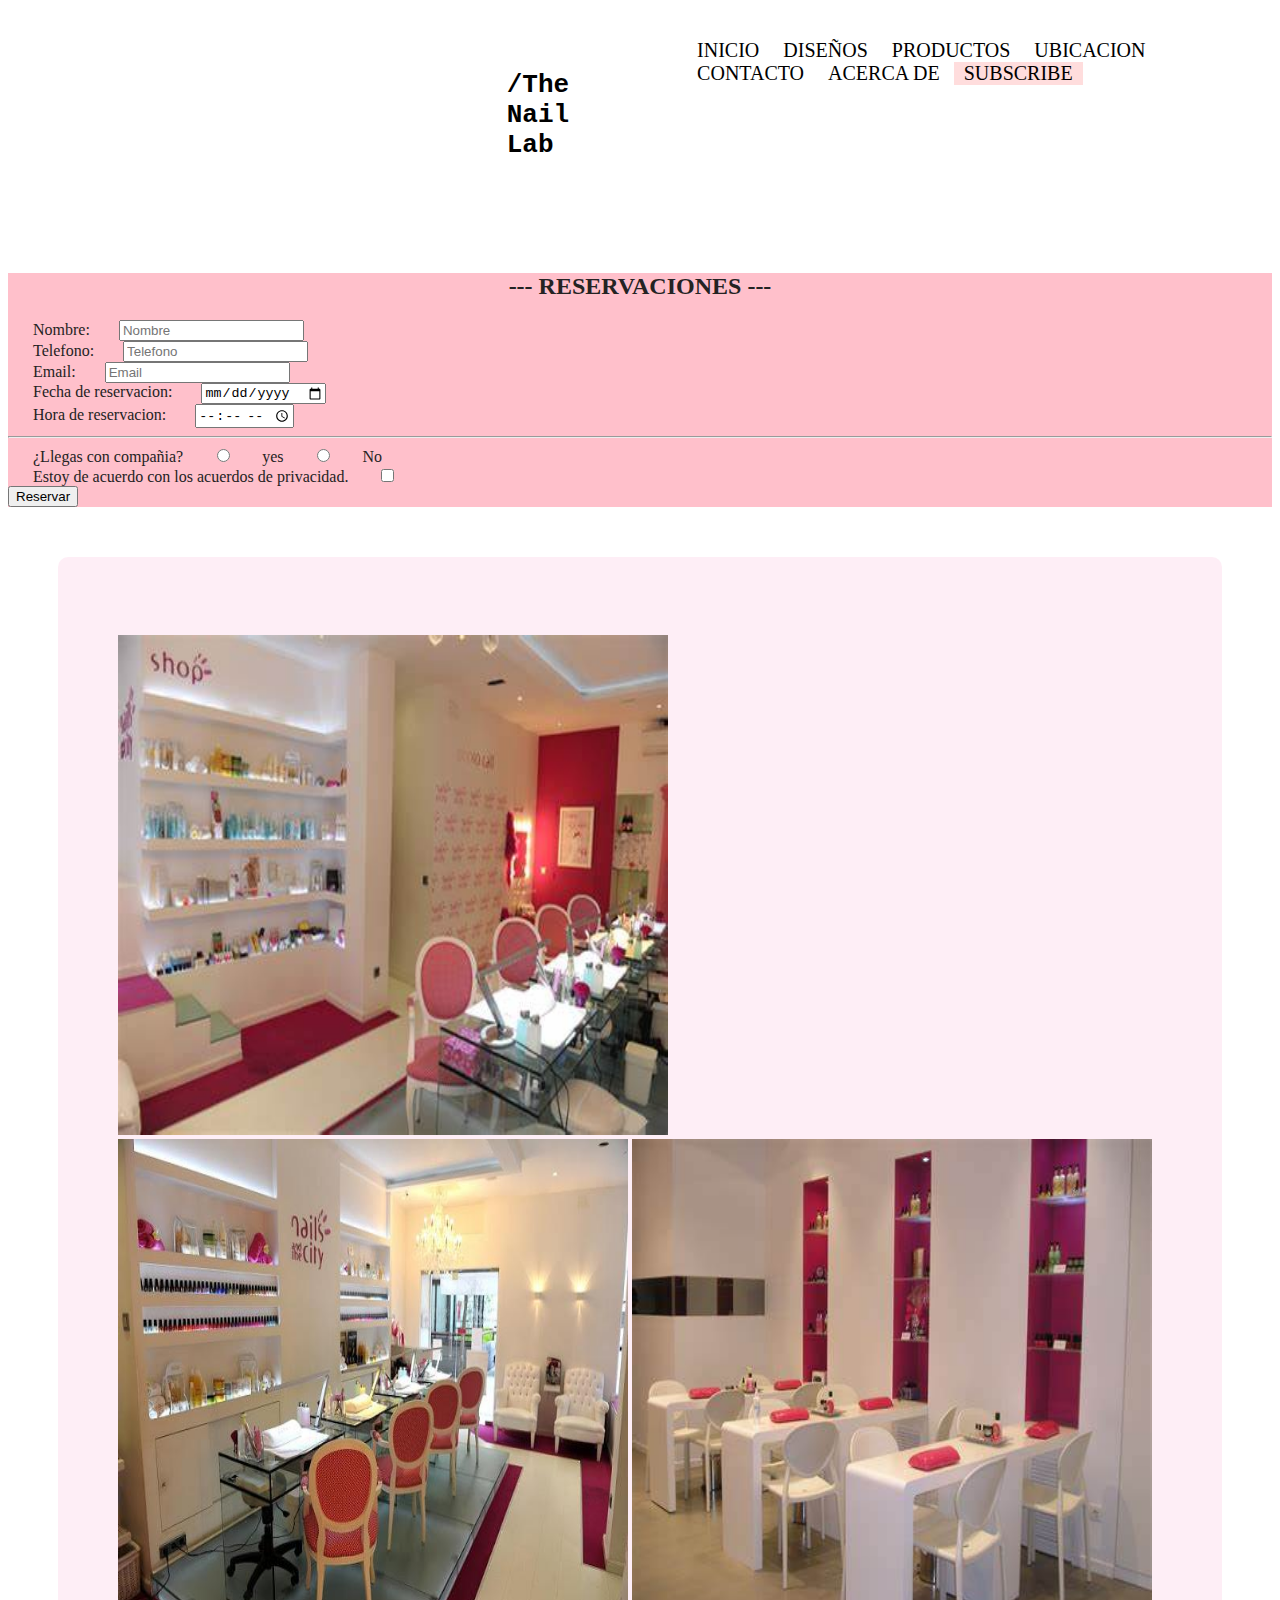
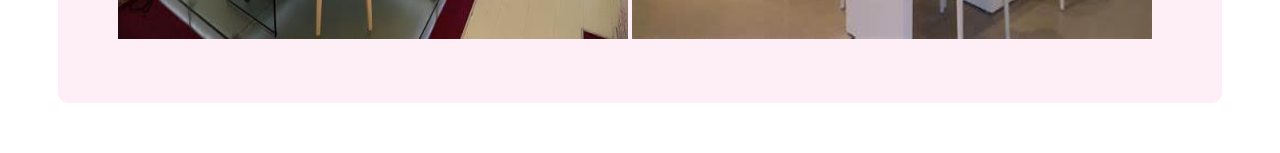
<file: contacto.html>
<!DOCTYPE html>
<html lang="en">

<head>
    <meta charset="UTF-8">
    <meta http-equiv="X-UA-Compatible" content="IE=edge">
    <meta name="viewport" content="width=device-width, initial-scale=1.0">
    <link rel="stylesheet" href="assets/css/stylesheets.css">

    <title>CONTACTO</title>
</head>

<body>
    <header>
        <h1 id="brand">
            <pre>
                               /The
                               Nail     
                               Lab
               </pre>
            <!--  <img id="img" src="assets/img/pngegg.png">-->

        </h1>
        <nav id="mainNava">
            <ul>

                <li><a href="index.html"> INICIO</a></li>
                <li><a href="diseños.html"> DISEÑOS </a></li>
                <li><a href="productos.html"> PRODUCTOS </a></li>
                <li><a href="ubicacion.html"> UBICACION </a></li>
                <li><a href="contacto.html"> CONTACTO </a></li>
                <li><a href="acercade.html" target="blank"> ACERCA DE </a></li>
                <li id="suscribe"><a href="SUSCRIBE.html" target="blank"> SUBSCRIBE </a></li>
            </ul>
        </nav>
    </header>
    <main>
        <section id="reserva">
            <div id="reservacion">

                <h2> --- RESERVACIONES --- </h2>
                <form id="formReserva" action="success.html">
                    <div>
                        <label for="nombre"> Nombre: </label>
                        <input type="text" name="nombre" id="" placeholder="Nombre" required>


                    </div>
                    <div>
                        <label for="tel"> Telefono: </label>
                        <input type="text" name="tel" id="" placeholder="Telefono" required>
                    </div>
                    <div>
                        <label for="email">Email: </label>
                        <input type="text" name="email" id="" placeholder="Email" required>
                    </div>

                    <div>
                        <label for="fechaReservacion"> Fecha de reservacion: </label>
                        <input type="date" name="" id="" required>
                        <!-- ESTE ES PARA PONER UNA FECHA EN LIMITE min="2021-03-08" max="2021-03-19"-->
                    </div>
                    <div>
                        <label for="horaReservacion"> Hora de reservacion:</label>
                        <input type="time" name="" id="" required>
                    </div>
                    <HR>
                    <div>
                        <label for="">¿Llegas con compañia?</label>
                        <input type="radio" name="parking" value="si" id="">
                        <label for="si">yes</label>
                        <input type="radio" name="parking" value="no" id="">
                        <label for="no">No</label>
                    </div>
                    <div>
                        <label for=""> Estoy de acuerdo con los acuerdos de privacidad.</label>
                        <input type="checkbox" name="" id="">

                    </div>

                    <div>
                        <input type="submit" value="Reservar">
                    </div>
                </form>
            </div>

        </section>
    </main>
    <div class="galeriaDiseños">
        
        <br>
        <img class="flex1" id="diseño" src="assets/img/local1.jpg" height="500px" width="550px">
        <img class="flex2" id="diseño" src="assets/img/local2.jpeg" height="500px" width="510px">
        <img class="flex3" id="diseño" src="assets/img/local3.jpg" height="500px" width="520px">

    </div>

</body>

</html>
</file>
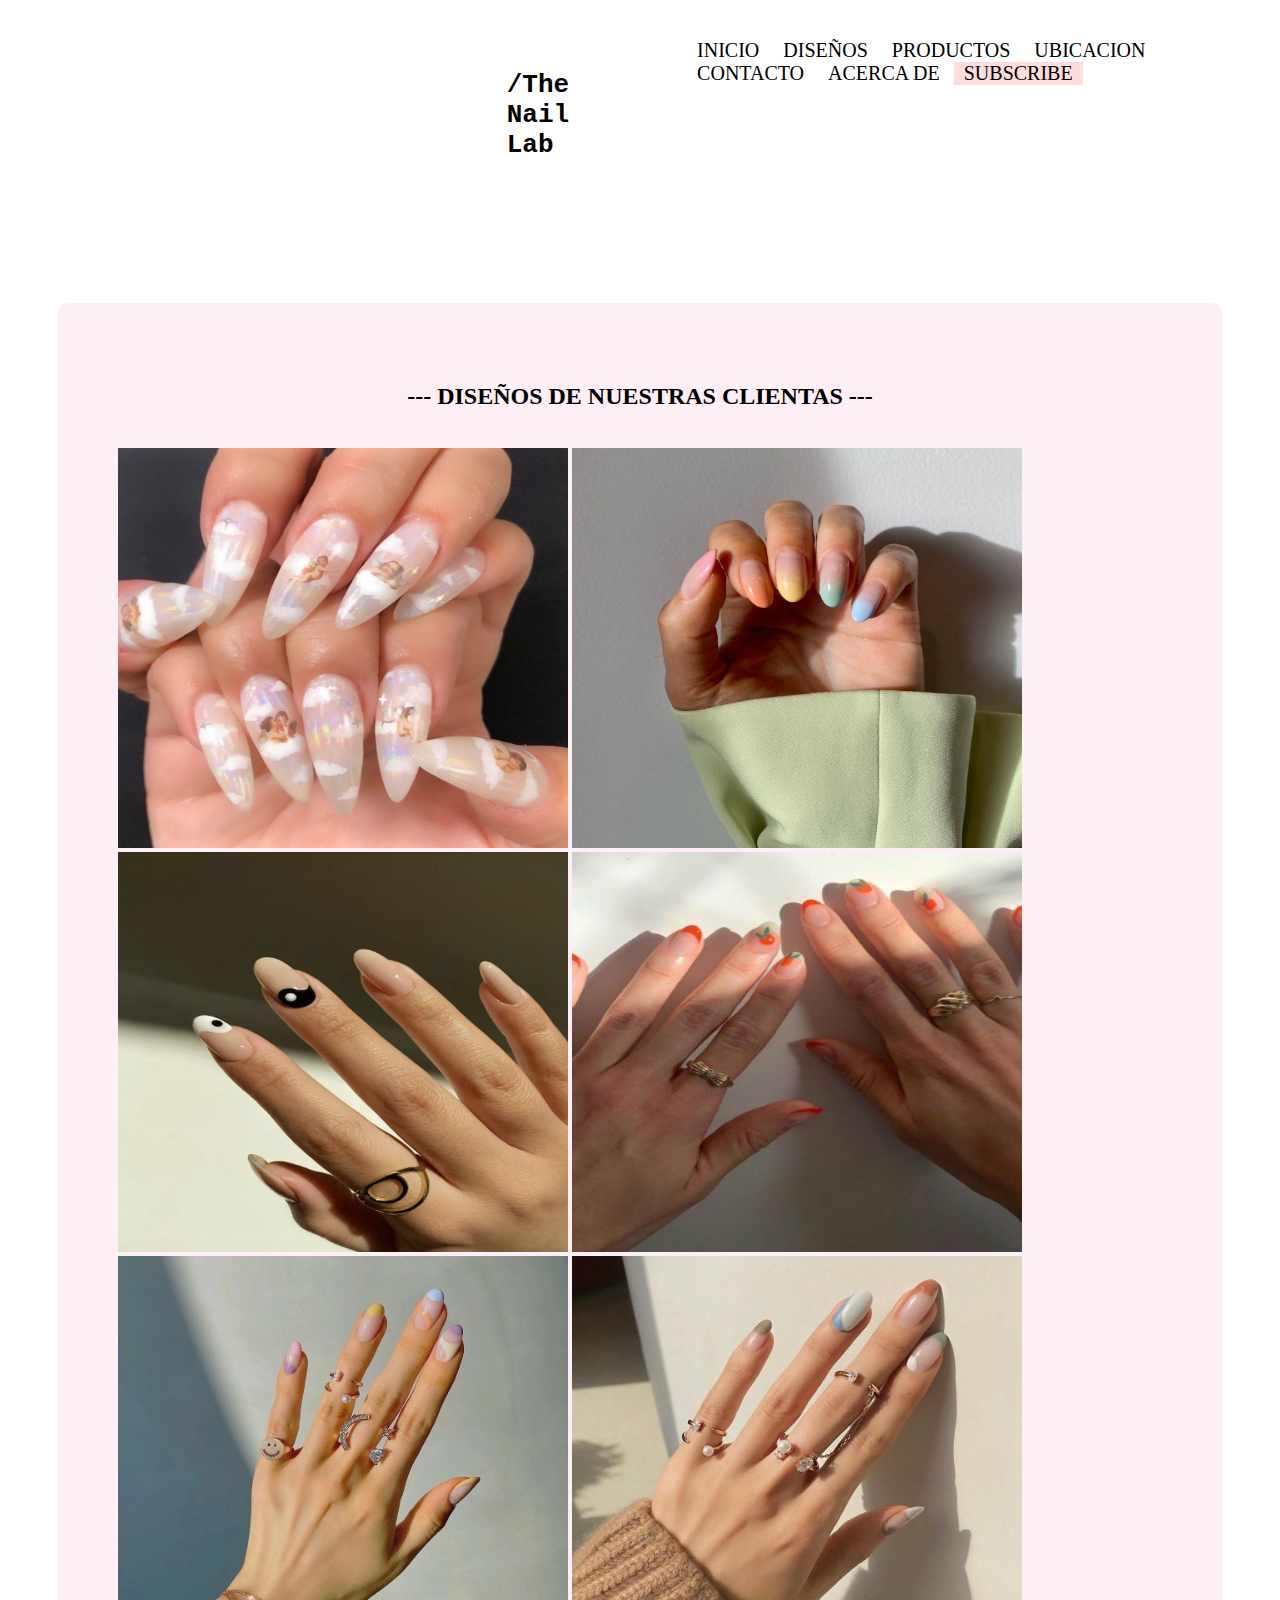
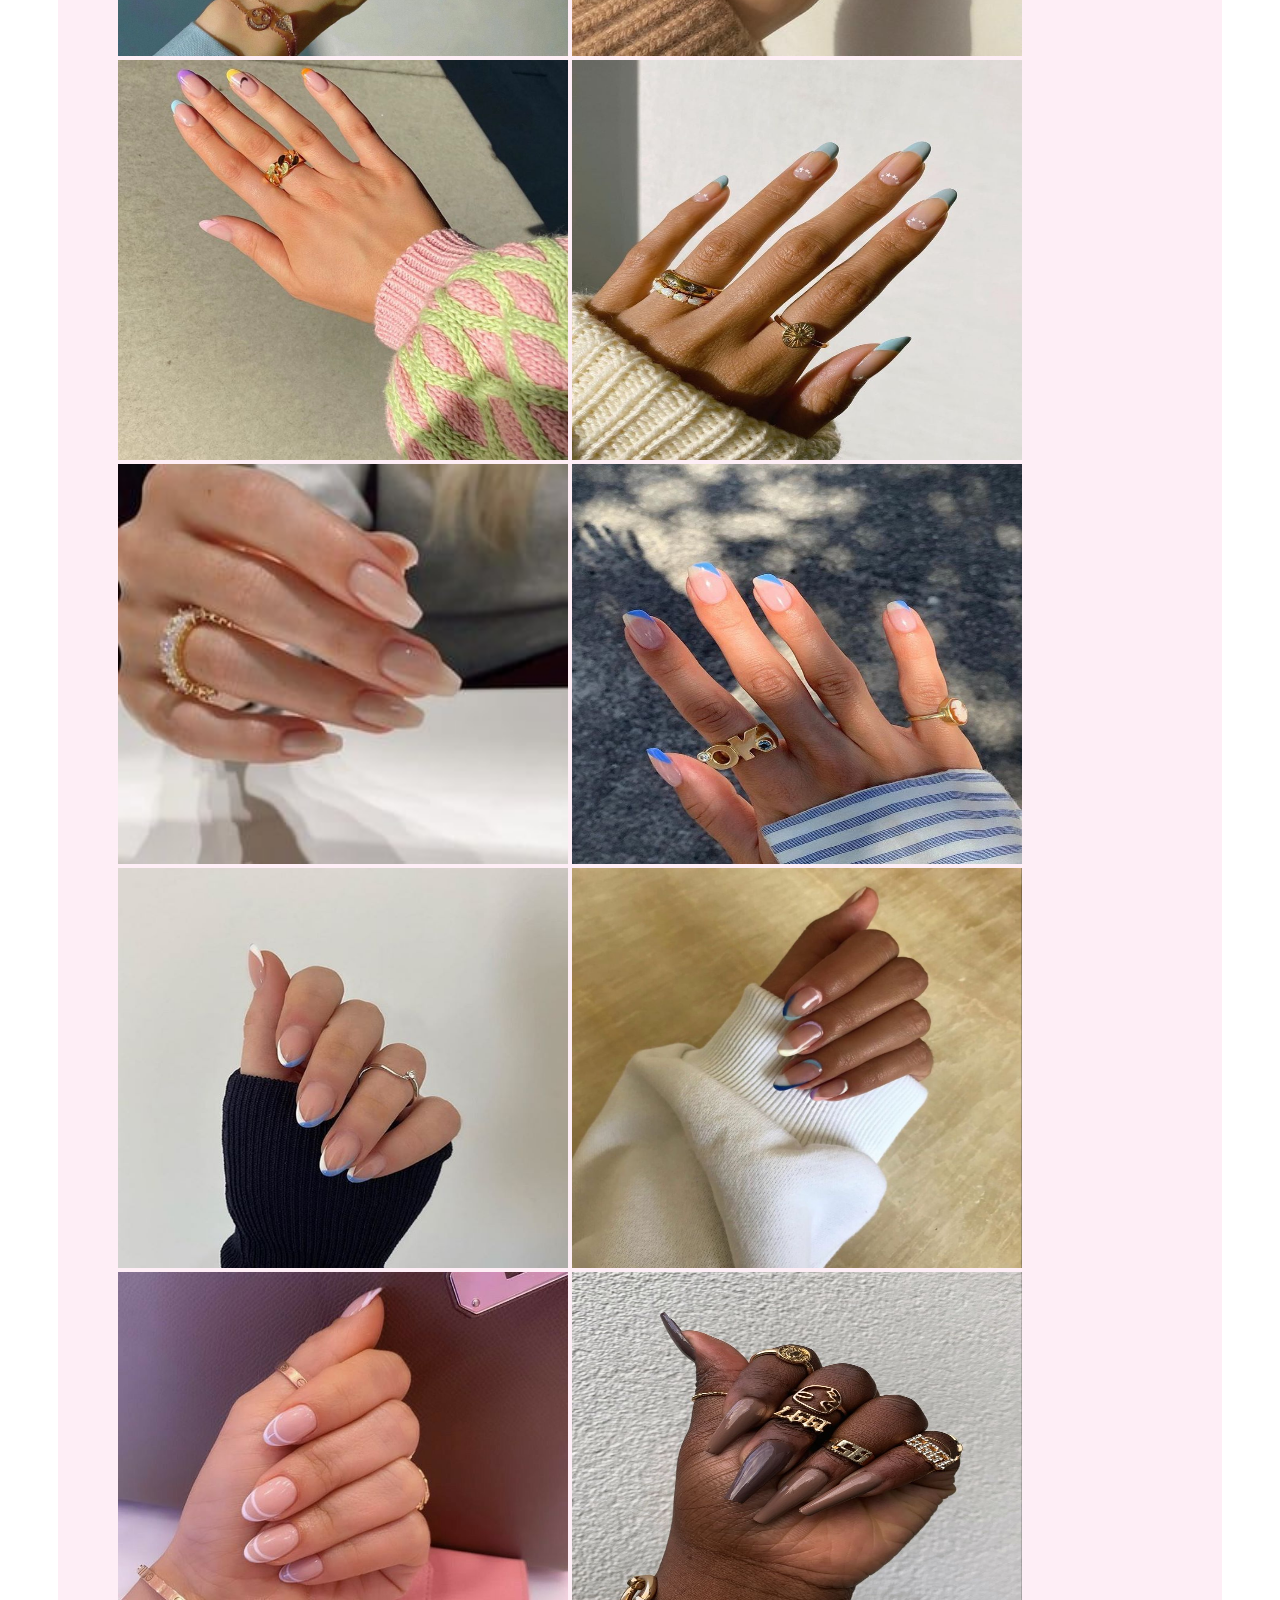
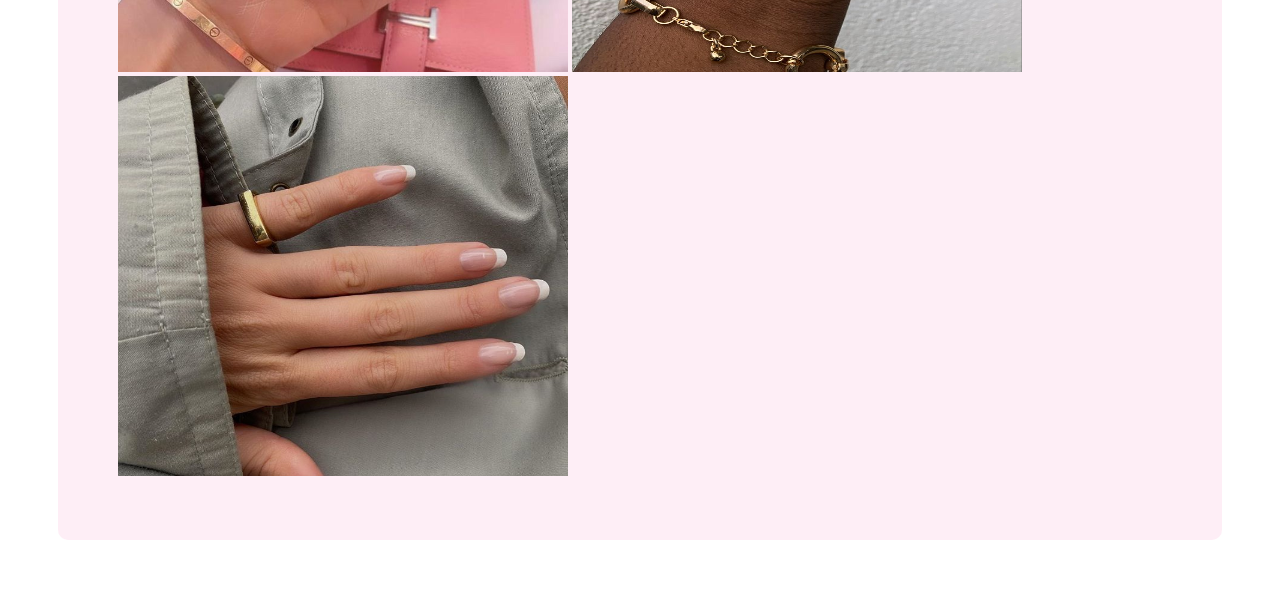
<file: diseños.html>
<!DOCTYPE html>
<html lang="en">

<head>
    <meta charset="UTF-8">
    <meta http-equiv="X-UA-Compatible" content="IE=edge">
    <meta name="viewport" content="width=device-width, initial-scale=1.0">
    <link rel="stylesheet" href="assets/css/stylesheets.css">
    <title>DISEÑOS</title>
</head>

<body>

    <header>
        <h1 id="brand">
            <pre>
                               /The
                               Nail     
                               Lab
               </pre>
            <!--  <img id="img" src="assets/img/pngegg.png">-->

        </h1>
        <nav id="mainNava">
            <ul>

                <li><a href="index.html"> INICIO</a></li>
                <li><a href="diseños.html"> DISEÑOS </a></li>
                <li><a href="productos.html"> PRODUCTOS </a></li>
                <li><a href="ubicacion.html"> UBICACION </a></li>
                <li><a href="contacto.html"> CONTACTO </a></li>
                <li><a href="acercade.html" target="blank"> ACERCA DE </a></li>
                <li id="suscribe"><a href="SUSCRIBE.html" target="blank"> SUBSCRIBE </a></li>
            </ul>
        </nav>
    </header>
    <div class="galeriaDiseños">
        <center>
            <h2>--- DISEÑOS DE NUESTRAS CLIENTAS ---</h2>
        </center>
        <br>
        <img class="flex1" id="diseño" src="assets/img/clienta1.jpg" height="400px" width="450px">
        <img class="flex2" id="diseño" src="assets/img/clienta2.jpg" height="400px" width="450px">
        <img class="flex3" id="diseño" src="assets/img/clienta3.png" height="400px" width="450px">
        <img class="flex1" id="diseño" src="assets/img/clienta4.jpg" height="400px" width="450px">
        <img class="flex2" id="diseño" src="assets/img/clienta9.jpg" height="400px" width="450px">
        <img class=" flex3 " id="diseño" src="assets/img/clienta6.jpg" height="400px " width=" 450px ">
        <img class="flex1 " id="diseño" src="assets/img/clienta7.png " height="400px " width="450px ">
        <img class="flex2 " id="diseño" src="assets/img/clienta8.jpg " height="400px " width="450px ">
        <img class="flex3 " id="diseño" src="assets/img/clienta16.jpg " height="400px " width="450px ">
        <img class="flex1 " id="diseño" src="assets/img/clienta10.jpg " height="400px " width="450px ">
        <img class="flex2 " id="diseño" src="assets/img/clienta11.jpg " height="400px " width="450px ">
        <img class="flex3 " id="diseño" src="assets/img/clienta12.jpg " height="400px " width="450px ">
        <img class="flex1 " id="diseño" src="assets/img/clienta13.jpg " height="400px " width="450px ">
        <img class="flex2 " id="diseño" src="assets/img/clienta14.jpg " height="400px " width="450px ">
        <img class="flex3 " id="diseño" src="assets/img/clienta15.png" height="400px " width="450px ">
       

    </div>

</body>

</html>
</file>
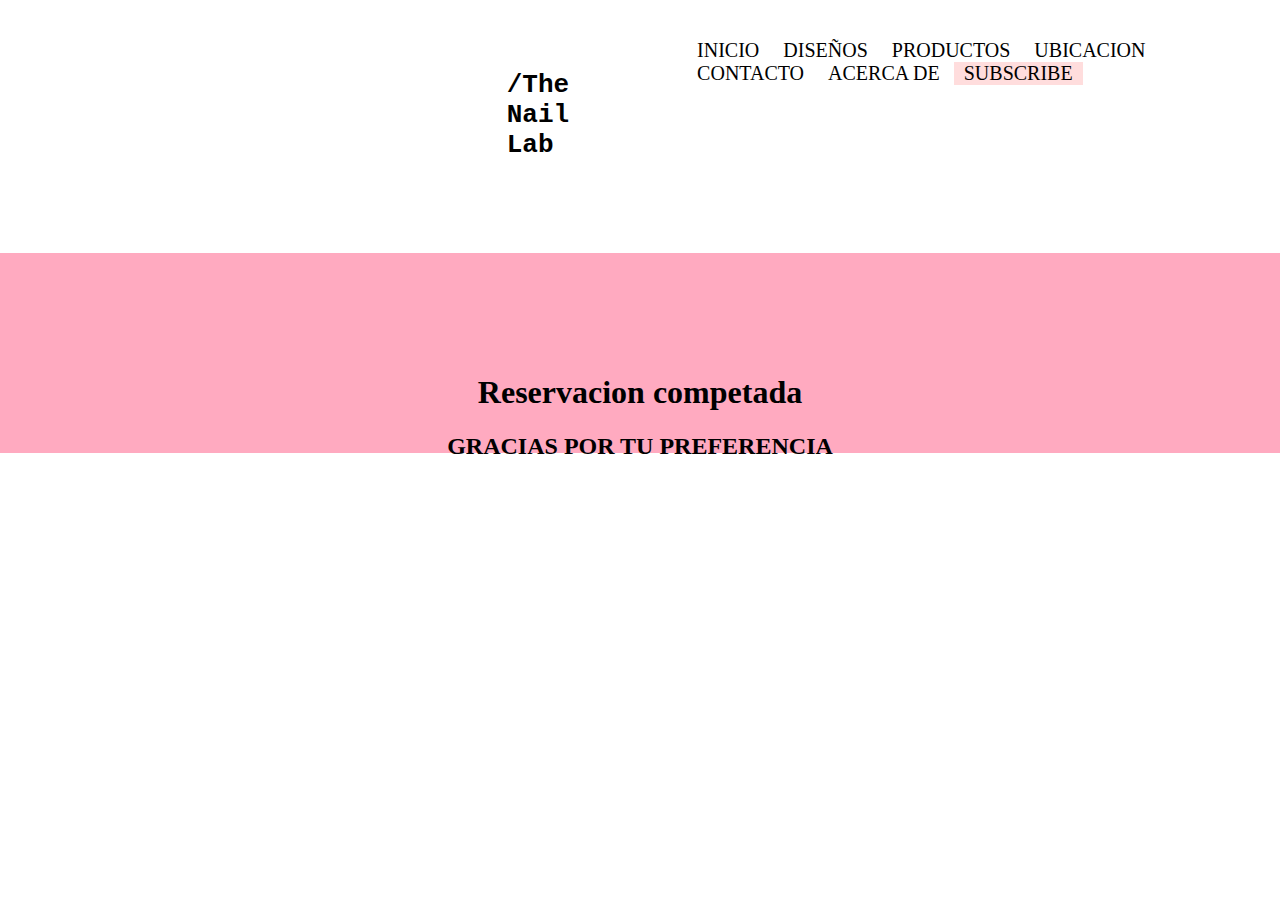
<file: success.html>
<!DOCTYPE html>
<html lang="en">

<head>
    <meta charset="UTF-8">
    <meta http-equiv="X-UA-Compatible" content="IE=edge">
    <meta name="viewport" content="width=device-width, initial-scale=1.0">
    <link rel="stylesheet" href="assets/css/stylesheets.css">

    <title>GRACIAS</title>
</head>

<body>

    <header>
        <h1 id="brand">
            <pre>
                               /The
                               Nail     
                               Lab
               </pre>
            <!--  <img id="img" src="assets/img/pngegg.png">-->

        </h1>
        <nav id="mainNava">
            <ul>

                <li><a href="index.html"> INICIO</a></li>
                <li><a href="diseños.html"> DISEÑOS </a></li>
                <li><a href="productos.html"> PRODUCTOS </a></li>
                <li><a href="ubicacion.html"> UBICACION </a></li>
                <li><a href="contacto.html"> CONTACTO </a></li>
                <li><a href="acercade.html" target="blank"> ACERCA DE </a></li>
                <li id="suscribe"><a href="SUSCRIBE.html" target="blank"> SUBSCRIBE </a></li>
            </ul>
        </nav>
    </header>



    <main>
        <section id="imagen">
            <div id="button">
                <h1>Reservacion competada</h1>
                <h2>GRACIAS POR TU PREFERENCIA</h2>

            </div>
            <div id="imgChange"></div>
        </section>
    </main>
</body>

</html>
</file>
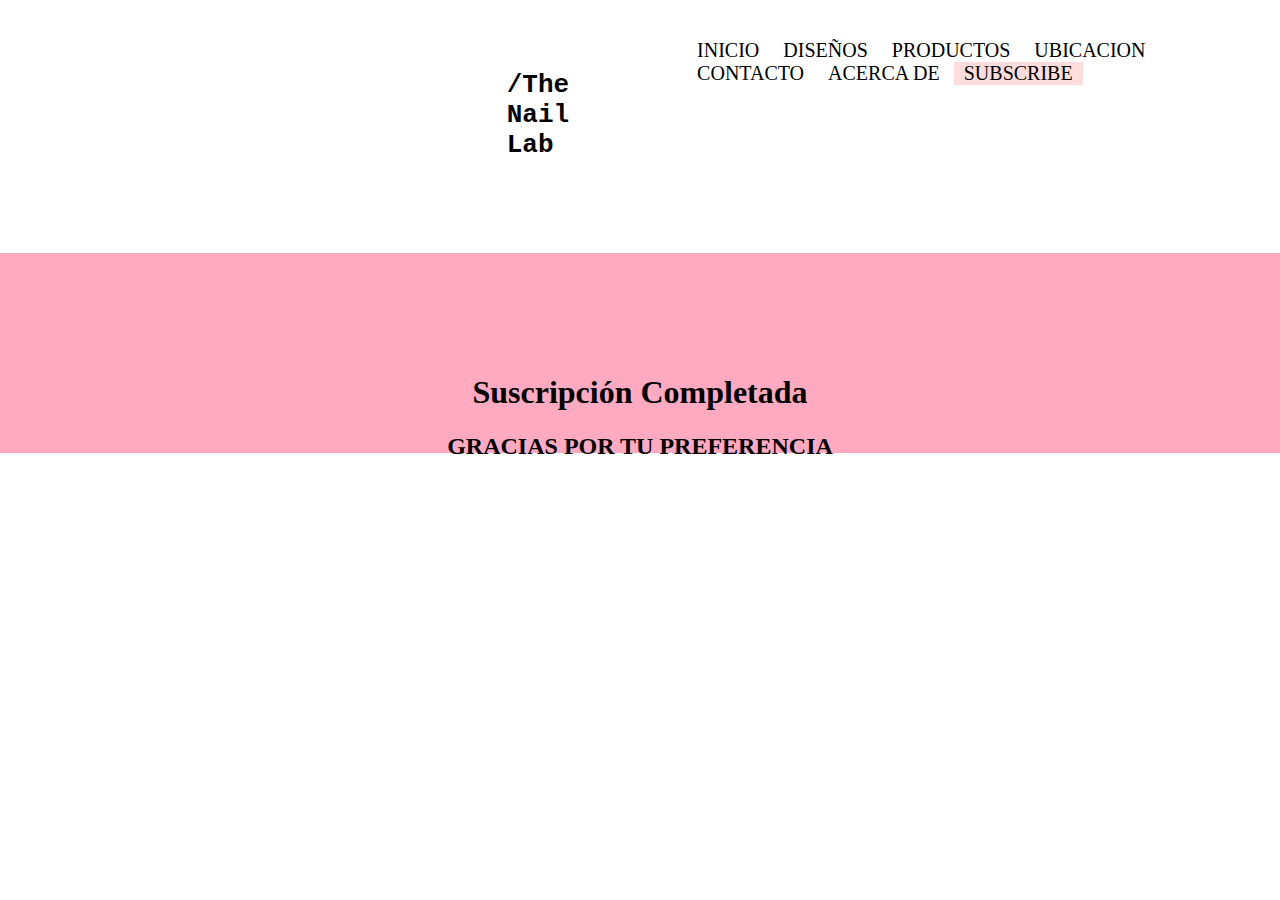
<file: SUSCRIBE.html>
<!DOCTYPE html>
<html lang="en">

<head>
    <meta charset="UTF-8">
    <meta http-equiv="X-UA-Compatible" content="IE=edge">
    <meta name="viewport" content="width=device-width, initial-scale=1.0">
    <link rel="stylesheet" href="assets/css/stylesheets.css">

    <title>GRACIAS</title>
</head>

<body>

    <header>
        <h1 id="brand">
            <pre>
                               /The
                               Nail     
                               Lab
               </pre>
            <!--  <img id="img" src="assets/img/pngegg.png">-->

        </h1>
        <nav id="mainNava">
            <ul>

                <li><a href="index.html"> INICIO</a></li>
                <li><a href="diseños.html"> DISEÑOS </a></li>
                <li><a href="productos.html"> PRODUCTOS </a></li>
                <li><a href="ubicacion.html"> UBICACION </a></li>
                <li><a href="contacto.html"> CONTACTO </a></li>
                <li><a href="acercade.html" target="blank"> ACERCA DE </a></li>
                <li id="suscribe"><a href="SUSCRIBE.html" target="blank"> SUBSCRIBE </a></li>
            </ul>
        </nav>
    </header>



    <main>
        <section id="imagen">
            <div id="button">
                <h1>Suscripción Completada</h1>
                <h2>GRACIAS POR TU PREFERENCIA</h2>

            </div>
            <div id="imgChange"></div>
        </section>
    </main>
</body>

</html>
</file>
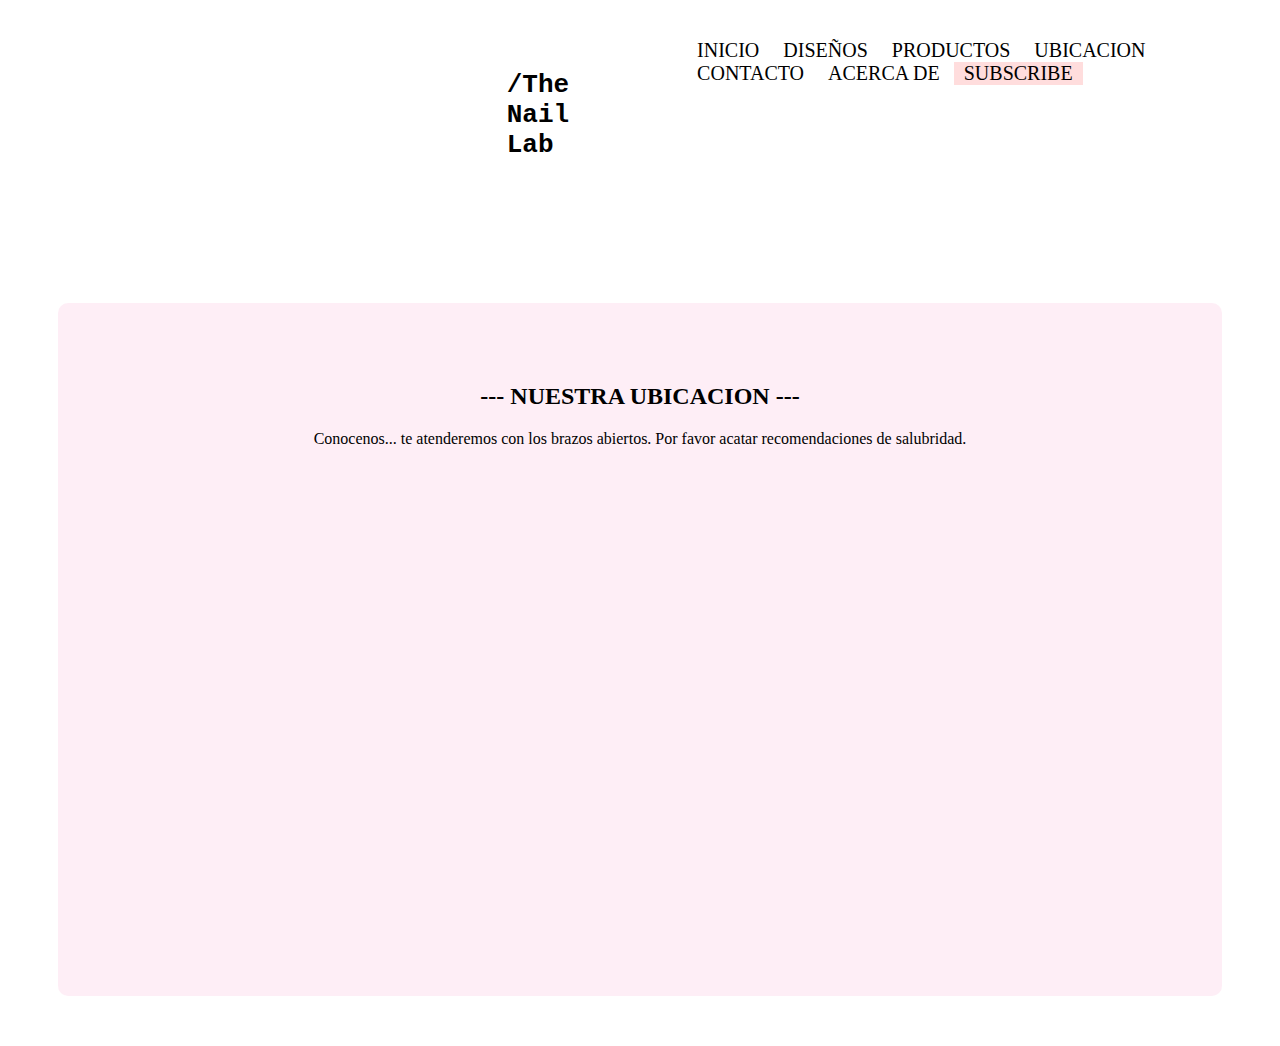
<file: ubicacion.html>
<!DOCTYPE html>
<html lang="en">

<head>
    <meta charset="UTF-8">
    <meta http-equiv="X-UA-Compatible" content="IE=edge">
    <meta name="viewport" content="width=device-width, initial-scale=1.0">
    <link rel="stylesheet" href="assets/css/stylesheets.css">
    <title>UBICACION</title>
</head>

<body>
    <header>
        <h1 id="brand">
            <pre>
                               /The
                               Nail     
                               Lab
               </pre>
            <!--  <img id="img" src="assets/img/pngegg.png">-->

        </h1>
        <nav id="mainNava">
            <ul>

                <li><a href="index.html"> INICIO</a></li>
                <li><a href="diseños.html"> DISEÑOS </a></li>
                <li><a href="productos.html"> PRODUCTOS </a></li>
                <li><a href="ubicacion.html"> UBICACION </a></li>
                <li><a href="contacto.html"> CONTACTO </a></li>
                <li><a href="acercade.html" target="blank"> ACERCA DE </a></li>
                <li id="suscribe"><a href="SUSCRIBE.html" target="blank"> SUBSCRIBE </a></li>
            </ul>
        </nav>
    </header>
    <div class="ubicacion">
        <center>
            <h2>--- NUESTRA UBICACION ---</h2>
            <P>Conocenos... te atenderemos con los brazos abiertos. Por favor acatar recomendaciones de salubridad.</P>
        </center>
        <br>
        <center> <iframe src="https://www.google.com/maps/embed?pb=!1m18!1m12!1m3!1d14807.326979638745!2d-102.31728173022468!3d21.902554000000006!2m3!1f0!2f0!3f0!3m2!1i1024!2i768!4f13.1!3m3!1m2!1s0x8429eef0f1c13d03%3A0xb52b2e14c950df72!2zQXBsaWNhY2nDs24gZGUgdcOxYXM!5e0!3m2!1ses!2smx!4v1616470841575!5m2!1ses!2smx"
                width="600" height="450" style="border:0;" allowfullscreen="" loading="lazy">
            </iframe>
        </center>
    </div>
</body>

</html>
</file>
<file: assets/css/stylesheets.css>
* {
    box-sizing: border-box;
}
/* https://coolors.co/ */

html {
    scroll-behavior: smooth;
}

h2 {
    font-family: 'Redressed', 'sans-serif';
}

header {
    width: 100%;
    background-color: rgba(255, 255, 255, 0);
    color: rgb(0, 0, 0);
    display: flex;
    flex-direction: row;
    justify-content: space-between;
    padding: 15px;
}

#mainNav ul li a:hover {
    color: rgb(255, 187, 238);
    transition: .5s;
    /*Este es para cambiar el cursor*/
    cursor: pointer;
    /*aqui se hace la transicion para el hover inicial*/
}

nav ul li {
    display: inline-block;
    font-size: 20px;
}

nav ul li a {
    color: rgb(255, 255, 255);
    text-decoration: none;
    padding: 5px;
    transition: .5s;
    /*aqui se hace la transicion para el hover final (despues de quitar el mouse)*/
}

#mainNava ul li a:hover {
    color: rgb(245, 247, 240);
    transition: .5s;
}

nav ul li {
    display: inline-block;
}

nav ul li a {
    color: rgb(0, 0, 0);
    text-decoration: none;
    padding: 10px;
    transition: .5s;
    /*aqui se hace la transicion para el hover final (despues de quitar el mouse)*/
}

.container {
    /* border: var(--selective-yellow) 13px solid;
width: 100vw;
height: 200vh;
padding: 20px;
background-image: url(../img/back.jpg);*/
    padding: 180px;
    background-image: url(../img/ba.jpg);
    margin: 15px;
    border-radius: 5px;
    /*El fixed nos ayuda a que no se mueva el fondo*/
    background-attachment: fixed;
    background-size: cover;
}

.containers {
    /* border: var(--selective-yellow) 13px solid;
width: 100vw;
height: 200vh;
padding: 20px;
background-image: url(../img/back.jpg);*/
    padding: 180px;
    background-image: url(../img/clienta14.jpg);
    margin: 15px;
    border-radius: 5px;
    /*El fixed nos ayuda a que no se mueva el fondo*/
    background-attachment: fixed;
    background-size: cover;
}

#bio {
    text-align: left;
    background-position: center;
    background-repeat: no-repeat;
    background-attachment: fixed;
    /*se queda la imagen en su lugar con fixed*/
}

#bioo {
    text-align: left;
    background-position: center;
    background-repeat: no-repeat;
    background-attachment: fixed;
    /*se queda la imagen en su lugar con fixed*/
}

#social:hover {
    transform: scale(1.3);
}

#brand:hover {
    transform: scale(1.3);
}

.conta {
    height: 100vh;
    padding: 0px;
    background-color: rgb(248, 168, 168);
    margin: 15px;
    border-radius: 5px;
}

#img {
    height: 180px;
    width: 200px;
}

.fotoP {
    background-color: rgb(255, 255, 255);
    font-size: 25px;
    display: flex;
    flex-direction: row;
    justify-content: space-evenly;
    align-items: stretch;
}

.fotoPe {
    background-color: rgb(255, 255, 255);
    font-size: 25px;
    display: flex;
    flex-direction: row;
    justify-content: space-evenly;
    align-items: stretch;
}

.texto {
    text-align: center;
    background-color: rgb(255, 255, 255);
    font-size: 25px;
    display: flex;
    flex-direction: row;
    justify-content: space-evenly;
    align-items: center;
}

.textito {
    text-align: center;
    background-color: rgb(255, 255, 255);
    font-size: 25px;
    display: flex;
    flex-direction: row;
    justify-content: space-evenly;
    align-items: center;
}

image header {
    width: 100%;
    background-color: rgba(247, 191, 200, 0.027);
    color: rgb(0, 0, 0);
    display: flex;
    flex-direction: row;
    justify-content: space-between;
    padding: 15px;
}

#suscribe {
    background-color: rgb(255, 221, 221);
}

#hobbies {
    text-align: right;
    transition: .5s;
}

#reservacion {
    background-color: pink;
    color: rgb(245, 184, 245);
}

#imagenPosition {
    position: sticky;
    top: 0;
    left: 50px;
}

#footer {
    text-align: center;
    font-family: 'Dosis', 'sans-serif';
    width: 120%;
    margin: 25px;
    transition: .5s;
    color: rgb(243, 0, 81);
}

#footer:hover {
    transform: rotate(0.5turn);
}

#nombre:hover {
    transform: rotate(0.5turn);
}

#imagen {
    display: flex;
    flex-direction: column;
    justify-content: center;
    align-items: center;
}

/*#imgChange {
    width: 50vw;
    height: 90vh;
    background-image: url("../img/Santino-Le-Saint.jpg");
    background-size: cover;
    background-position: center;
    transition: .10s;
}*/

#button {
    padding: 100px;
    text-align: center;
    width: 3000px;
    height: 200px;
    background-color: rgb(255, 170, 192);
    color: rgb(0, 0, 0);
}

#button:hover+#imgChange {
    background-image: url('../img/CARDS\ -\ sunshine\ and\ freckles.jpg');
    transition: 0.10s;
}

.galeriaDiseños {
    padding: 60px;
    background-color: rgba(252, 212, 233, 0.397);
    margin: 50px;
    border-radius: 10px;
}

#diseño {
    transition: .5s;
}

#diseño:hover {
    transform: scale(1.3);
}

.productosPic {
    padding: 60px;
    background-color: rgba(252, 212, 233, 0.397);
    margin: 50px;
    border-radius: 10px;
}

#producto {
    transition: .5s;
}

#producto:hover {
    transform: scale(1.3);
}

.ubicacion {
    padding: 60px;
    background-color: rgba(252, 212, 233, 0.397);
    margin: 50px;
    border-radius: 10px;
}

#profilepic {
    border-radius: 50%;
    margin: 25px;
    width: 300px;
    border: white, 10px, solid;
    transition: .5s;
}

#profilepic:hover {
    transform: scale(1.3);
}

.containerr {
    padding: 230px;
    margin: 15px;
    border-radius: 5px;
}

#bioo {
    text-align: center;
    background-image: url('../img/fondoacercade.jpg');
    background-size: cover;
    background-position: center;
    background-repeat: no-repeat;
    background-attachment: fixed;
    /*se queda la imagen en su lugar con fixed*/
}

#formReserva label {
    text-align: center;
    font-family: 'Dosis', 'sans-serif';
    margin: 25px;
    transition: .5s;
    color: rgb(36, 35, 35);
}

#reservacion h2 {
    text-align: center;
    font-family: 'Dosis', 'sans-serif';
    transition: .5s;
    color: rgb(36, 35, 35);
}

#reservacion h2:hover {
    transform: scale(1.3);
}

#bioo {
    background-color: white;
    color: black;
    display: flex;
    flex-direction: column;
    justify-content: space-evenly;
    align-items: center;
}

#bioo>div {
    display: flex;
    flex-direction: row;
    justify-content: space-around;
    align-items: center;
}

#bioo img {
    margin: 50px;
}

#helloDesktop {
    display: block;
}

#helloMovile {
    display: none;
}

#portrait {
    display: none;
}

#landscape {
    display: none;
}

@media (max-width:600px) and (orientation: portrait) {
    header {
        background-color: rgb(255, 102, 102);
        flex-direction: column;
    }
    #helloDesktop {
        display: none;
    }
    #helloMovile {
        display: none;
    }
    #bioo>div {
        display: flex;
        flex-direction: column;
        justify-content: space-around;
        align-items: center;
    }
    #portrait {
        display: block;
    }
}

@media (max-width:650px) and (orientation: landscape) {
    header {
        background-color: violet;
        flex-direction: column;
    }
    #helloDesktop {
        display: none;
    }
    #helloMovile {
        display: block;
    }
    #bioo>div {
        display: flex;
        flex-direction: column;
        justify-content: space-around;
        align-items: center;
    }
    #landscape {
        display: block;
    }
}
</file>
